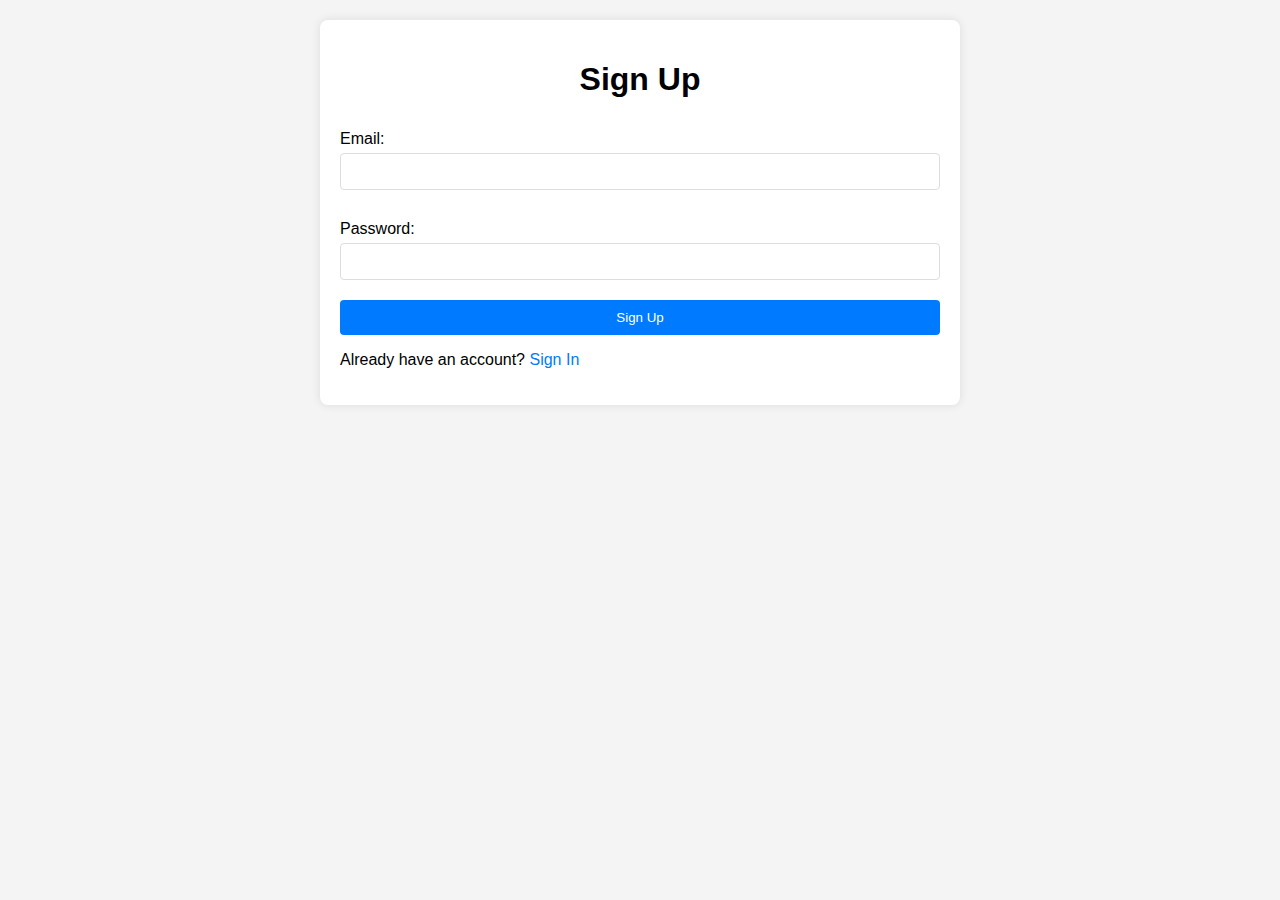
<file: index.html>
<!DOCTYPE html>
<html lang="en">
<head>
    <meta charset="UTF-8">
    <meta name="viewport" content="width=device-width, initial-scale=1.0">
    <title>Sign Up - Blogging Website</title>
    <link rel="stylesheet" href="styles.css">
</head>
<body>
    <div class="container">
        <h1>Sign Up</h1>
        <div id="signup-form">

            <label for="email">Email:</label>
            <input type="email" id="email" name="email" required>

            <label for="password">Password:</label>
            <input type="password" id="password" name="password" required>

            <button onclick="signup()" type="submit">Sign Up</button>
        </div>
        <p>Already have an account? <a href="signin.html">Sign In</a></p>
    </div>
    <script src="app.js"></script>
</body>
</html>
</file>
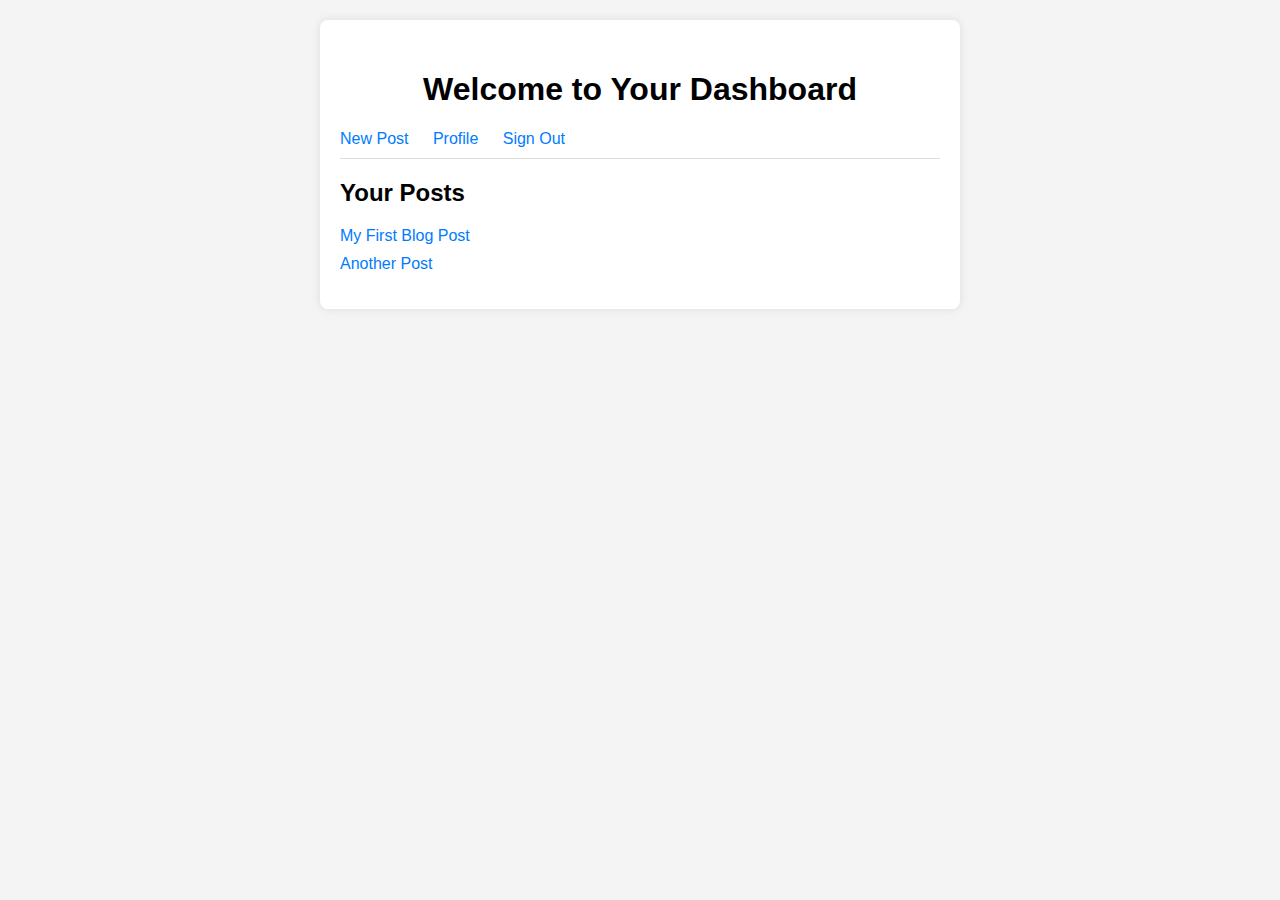
<file: dashboard.html>
<!DOCTYPE html>
<html lang="en">
<head>
    <meta charset="UTF-8">
    <meta name="viewport" content="width=device-width, initial-scale=1.0">
    <title>Dashboard - Blogging Website</title>
    <link rel="stylesheet" href="styles.css">
</head>
<body>
    <div class="container">
        <header>
            <h1>Welcome to Your Dashboard</h1>
            <nav>
                <a href="newpost.html">New Post</a>
                <a href="profile.html">Profile</a>
                <a href="signin.html">Sign Out</a>
            </nav>
        </header>
        <main>
            <section>
                <h2>Your Posts</h2>
                <ul id="post-list">
                </ul>
            </section>
        </main>
    </div>
    <script src="dashboard.js"></script>
</body>
</html>
</file>
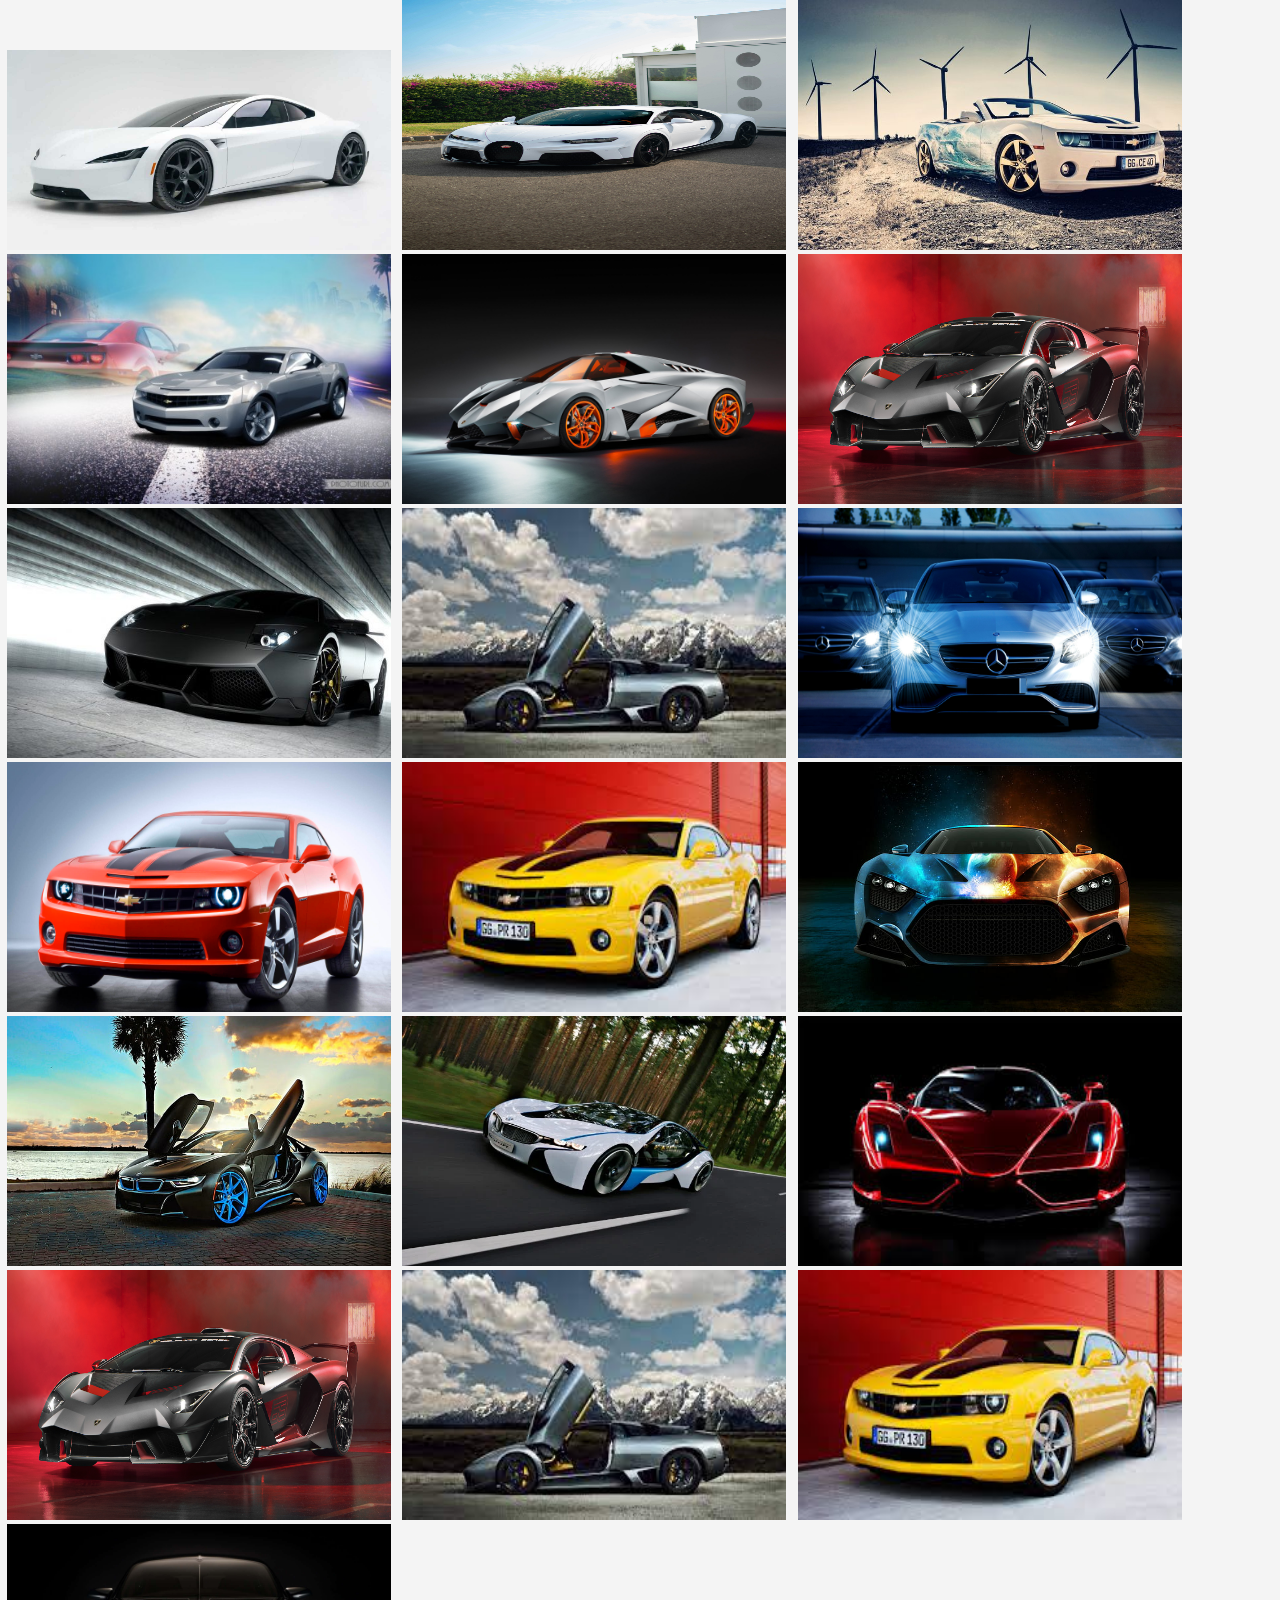
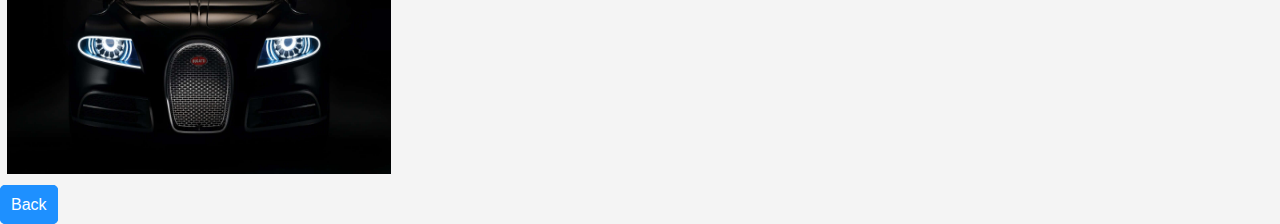
<file: newpost.html>
<!DOCTYPE html>
<html>

<head>
  <meta charset="UTF-8">
  <meta name="viewport" content="width=device-width, initial-scale=1">
  <title></title>
  <link rel="stylesheet" href="styles.css">
</head>

<body>
 
<a href="https://www.motor1.com/news/710402/elon-musk-talks-new-tesla-roadster/"><img src="1.jpg" width="30%" height="200px" alt=""></a>
<img src="2.jpg" width="30%" height="250px" alt="">
<img src="3.jpg" width="30%" height="250px" alt="">
<img src="4.jpg" width="30%" height="250px" alt="">
<img src="5.jpg" width="30%" height="250px" alt="">
<img src="6.jpg" width="30%" height="250px" alt="">
<img src="7.jpg" width="30%" height="250px" alt="">
<img src="8.jpg" width="30%" height="250px" alt="">
<img src="9.jpg" width="30%" height="250px" alt="">
<img src="10.jpg" width="30%" height="250px" alt="">
<img src="11.jpg" width="30%" height="250px" alt="">
<img src="12.jpg" width="30%" height="250px" alt="">
<img src="13.jpg" width="30%" height="250px" alt="">
<img src="14.jpg" width="30%" height="250px" alt="">
<img src="15.jpg" width="30%" height="250px" alt="">
<img src="6.jpg" width="30%" height="250px" alt="">
<img src="8.jpg" width="30%" height="250px" alt="">
<img src="11.jpg" width="30%" height="250px" alt="">
<img src="16.jpg" width="30%" height="250px" alt="">
    <br>
    <br>
    <a id="BGA" href="./dashboard.html">Back</a>
</body>

</html>
</file>
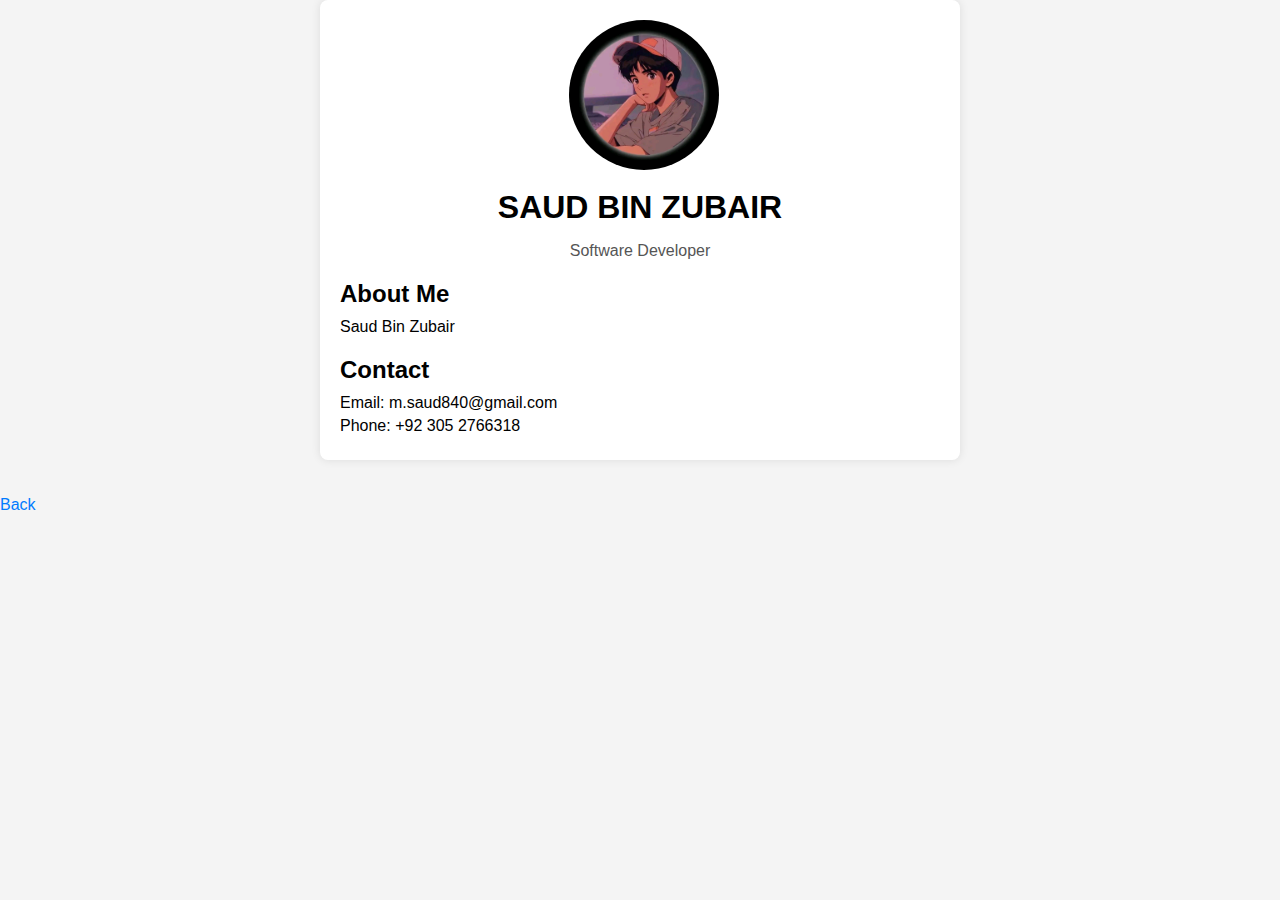
<file: profile.html>
<!DOCTYPE html>
<html lang="en">
<head>
  <link rel="stylesheet" href="styles.css">
    <meta charset="UTF-8">
    <meta name="viewport" content="width=device-width, initial-scale=1.0">
    <title>Profile Page</title>
    <style>
        body {
            font-family: Arial, sans-serif;
            margin: 0;
            padding: 0;
            background-color: #f4f4f4;
        }
        .container {
            width: 80%;
            margin: 0 auto;
            padding: 20px;
            background: #fff;
            border-radius: 8px;
            box-shadow: 0 0 10px rgba(0, 0, 0, 0.1);
        }
        .header {
            text-align: center;
            margin-bottom: 20px;
        }
        .profile-picture {
            width: 150px;
            height: 150px;
            border-radius: 50%;
            margin-bottom: 15px;
        }
        .profile-info {
            text-align: center;
        }
        .profile-info h1 {
            margin: 0;
            font-size: 2em;
        }
        .profile-info p {
            color: #555;
        }
        .profile-details {
            margin-top: 20px;
        }
        .profile-details h2 {
            font-size: 1.5em;
            margin-bottom: 10px;
        }
        .profile-details p {
            margin: 5px 0;
        }
    </style>
</head>
<body>
    <div class="container">
        <div class="header">
            <img src="user.jpg" alt="Profile Picture" class="profile-picture">
            <div class="profile-info">
                <h1>SAUD BIN ZUBAIR</h1>
                <p>Software Developer</p>
            </div>
        </div>
        <div class="profile-details">
            <h2>About Me</h2>
            <p>Saud Bin Zubair</p>
            <h2>Contact</h2>
            <p>Email: m.saud840@gmail.com</p>
            <p>Phone: +92 305 2766318</p>
        </div>
    </div>
    <br>
<br>
    <a id="aa" href="./dashboard.html">Back</a>
</body>
</html>
</file>
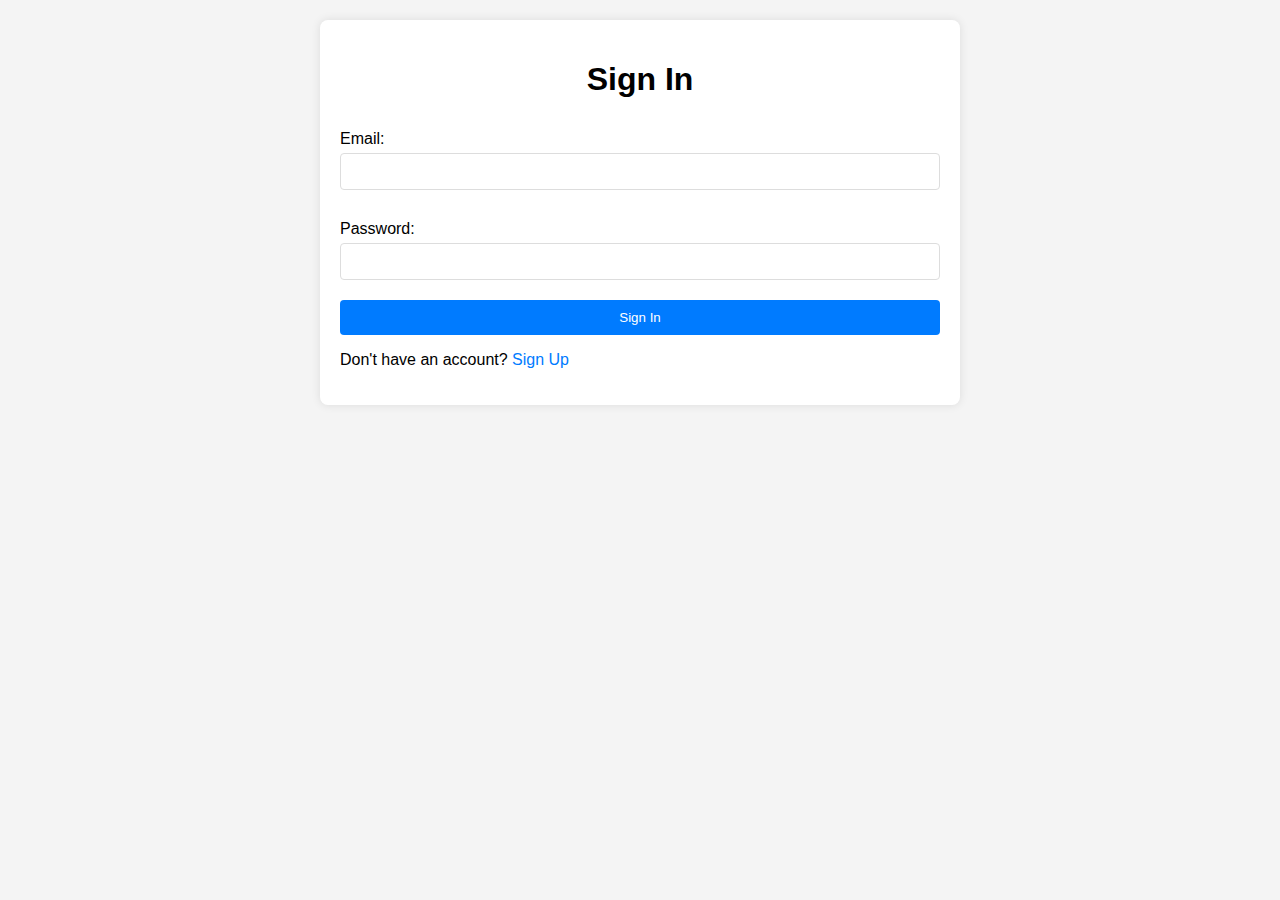
<file: signin.html>
<!DOCTYPE html>
<html lang="en">
<head>
    <meta charset="UTF-8">
    <meta name="viewport" content="width=device-width, initial-scale=1.0">
    <title>Sign In - Blogging Website</title>
    <link rel="stylesheet" href="styles.css">
</head>
<body>
    <div class="container">
        <h1>Sign In</h1>
        <div id="signin-form">
            <label for="email">Email:</label>
            <input type="email" id="lemail" name="lemail" required>

            <label for="password">Password:</label>
            <input type="password" id="lpassword" name="password" required>

            <button onclick="login()" type="submit">Sign In</button>
        </div>
        <p>Don't have an account? <a href="index.html">Sign Up</a></p>
    </div>
    <script src="app.js"></script>
</body>
</html>
</file>
<file: styles.css>
body {
  font-family: Arial, sans-serif;
  background-color: #f4f4f4;
  margin: 0;
  padding: 0;
}

.container {
  max-width: 600px;
  margin: 20px auto;
  padding: 20px;
  background-color: #fff;
  border-radius: 8px;
  box-shadow: 0 0 10px rgba(0, 0, 0, 0.1);
}

h1 {
  text-align: center;
}

#signup-form,#signin-form {
  display: flex;
  flex-direction: column;
}

label {
  margin: 10px 0 5px;
}

input {
  padding: 10px;
  margin-bottom: 20px;
  border: 1px solid #ddd;
  border-radius: 4px;
}

button {
  padding: 10px;
  background-color: #007bff;
  color: white;
  border: none;
  border-radius: 4px;
  cursor: pointer;
}

button:hover {
  background-color: #0056b3;
}

a {
  color: #007bff;
  text-decoration: none;
}

a:hover {
  text-decoration: underline;
}

header {
  padding: 10px 0;
  border-bottom: 1px solid #ddd;
  margin-bottom: 20px;
}

nav a {
  margin-right: 20px;
  color: #007bff;
}

nav a:hover {
  text-decoration: underline;
}

ul {
  list-style: none;
  padding: 0;
}

ul li {
  margin: 10px 0;
}

ul li a {
  color: #007bff;
  text-decoration: none;
}

ul li a:hover {
  text-decoration: underline;
}
img{
  margin-left: 7px;
 
}
#BGA{
  border: 1px solid dodgerblue;
  background-color: dodgerblue;
  color: white;
  width: 20%;
  padding: 10px;
  border-radius: 5px;
}
</file>
